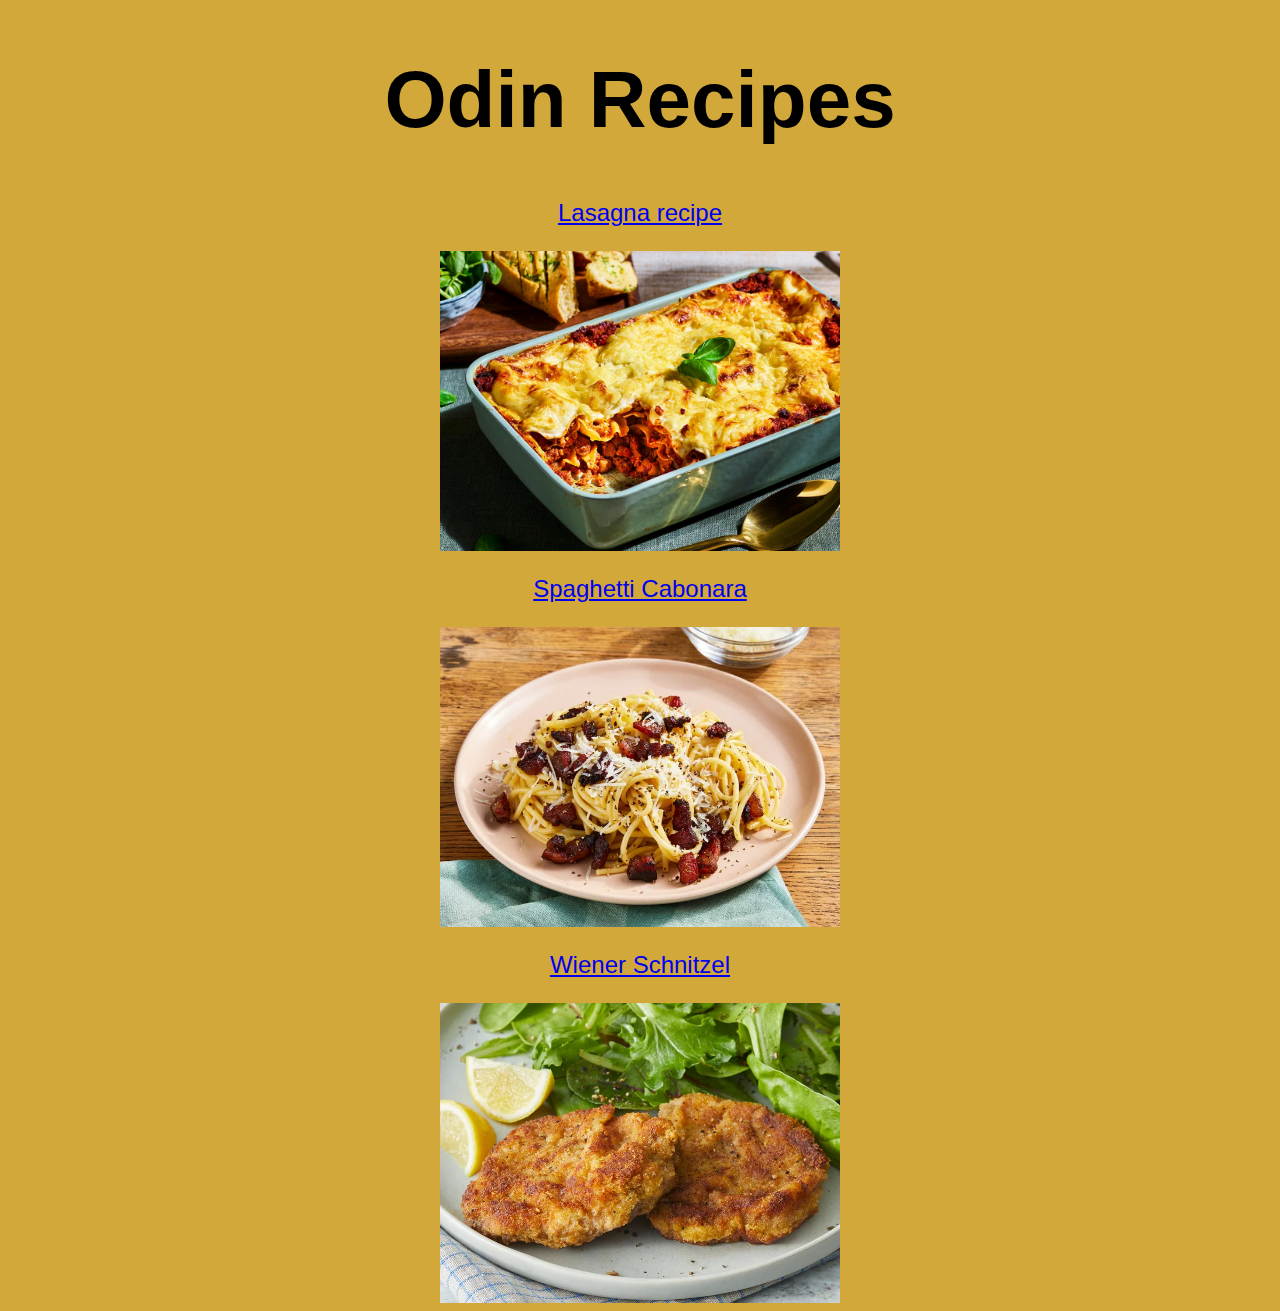
<file: index.html>
<!DOCTYPE html>
<html lang="en">
<head>
    <meta charset="UTF-8">
    <meta name="viewport" content="width=device-width, initial-scale=1.0">
    <title>Odin Recipes</title>
    <link rel="stylesheet" href="style.css">


</head>




<body  class="background">

    



    <h1 class="h1">Odin Recipes</h1>

    <p class="h-link"><a href="./recipes/lasagna.html">Lasagna recipe</a></p>

        <img class="original img" src="./recipes/food images/Lasagne.webp"
        height="300" width="400">



    <p class="h-link"><a href="./recipes/SpaghettiCabonara.html">Spaghetti Cabonara</a></p>

        <img class="original img" src="./recipes/food images/spaghetti carbonara.webp"
        height="300" width="400">


        
    <p class="h-link"><a href="./recipes/WienerSchnitzel.html">Wiener Schnitzel</a></p>

        <img class="original img" src="./recipes/food images/wienerschnitzel.webp"
        height="300" width="400">

    






</body>



</html>
</file>
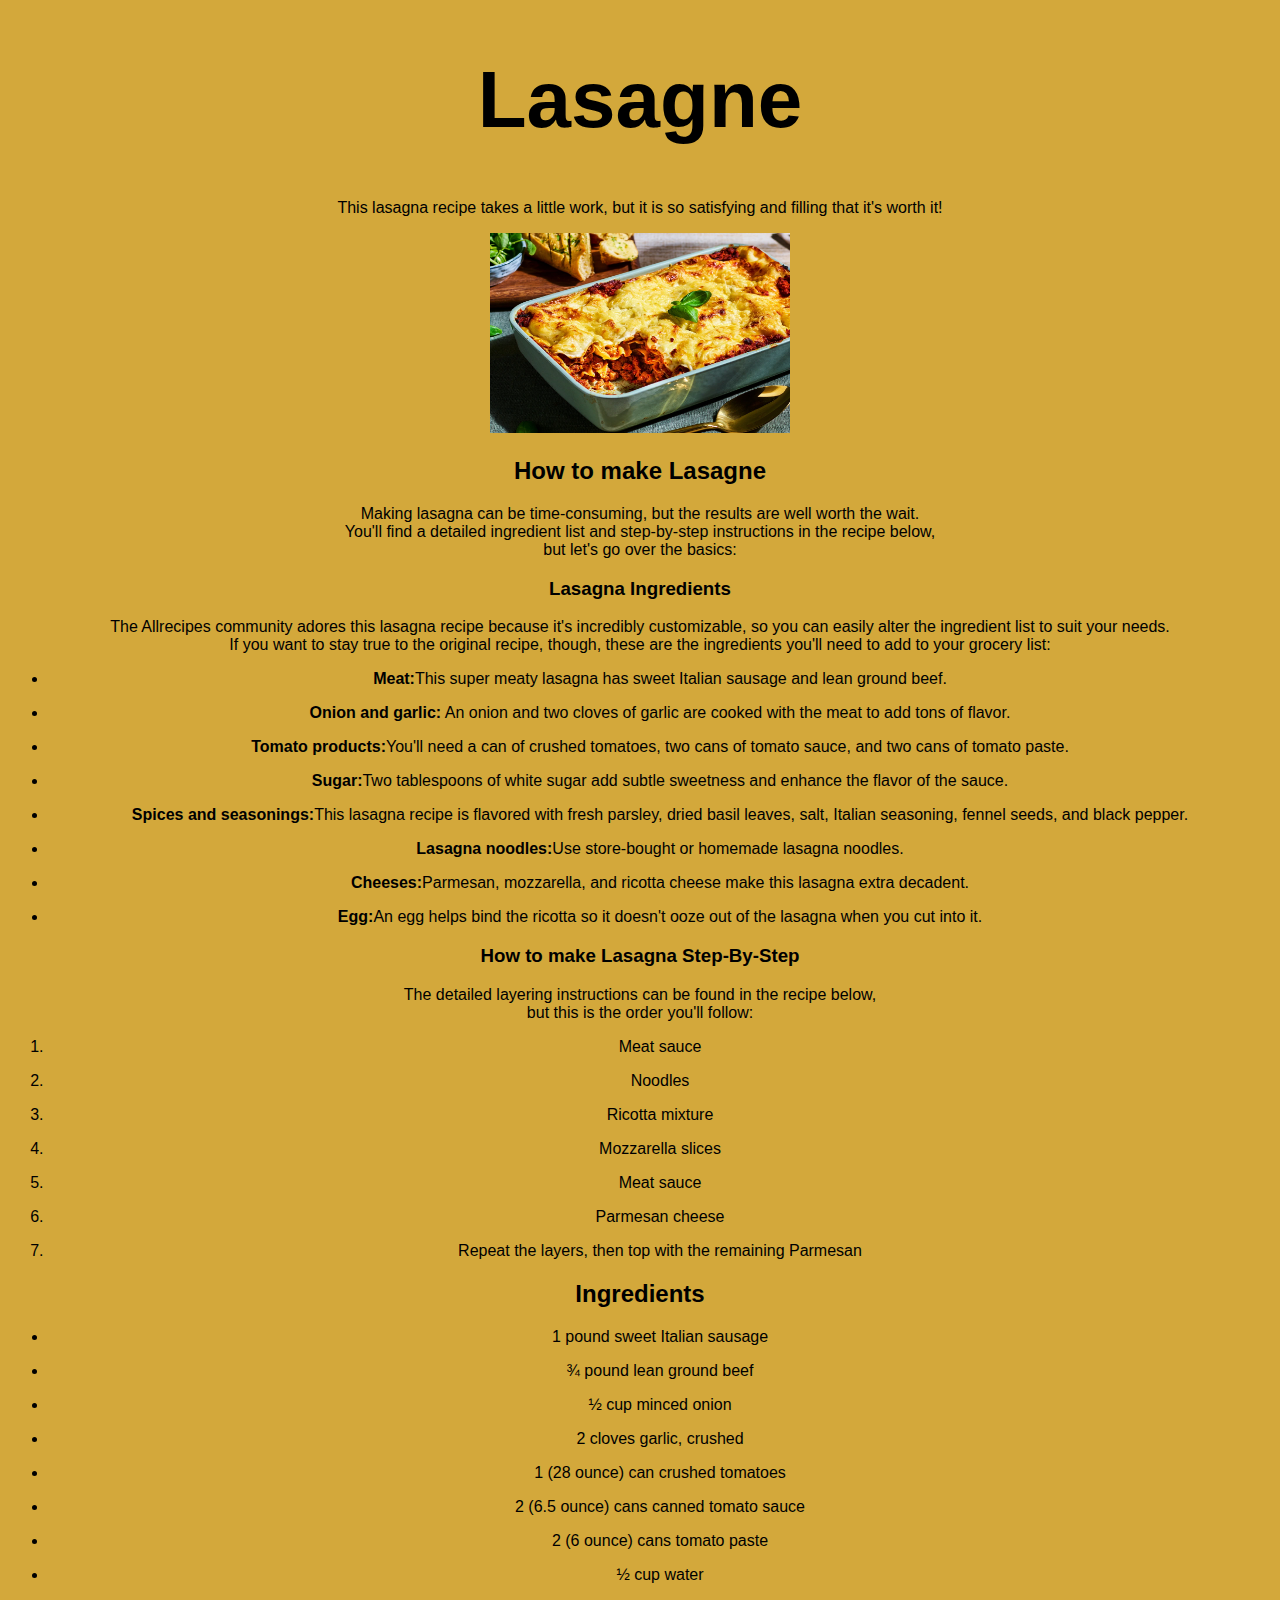
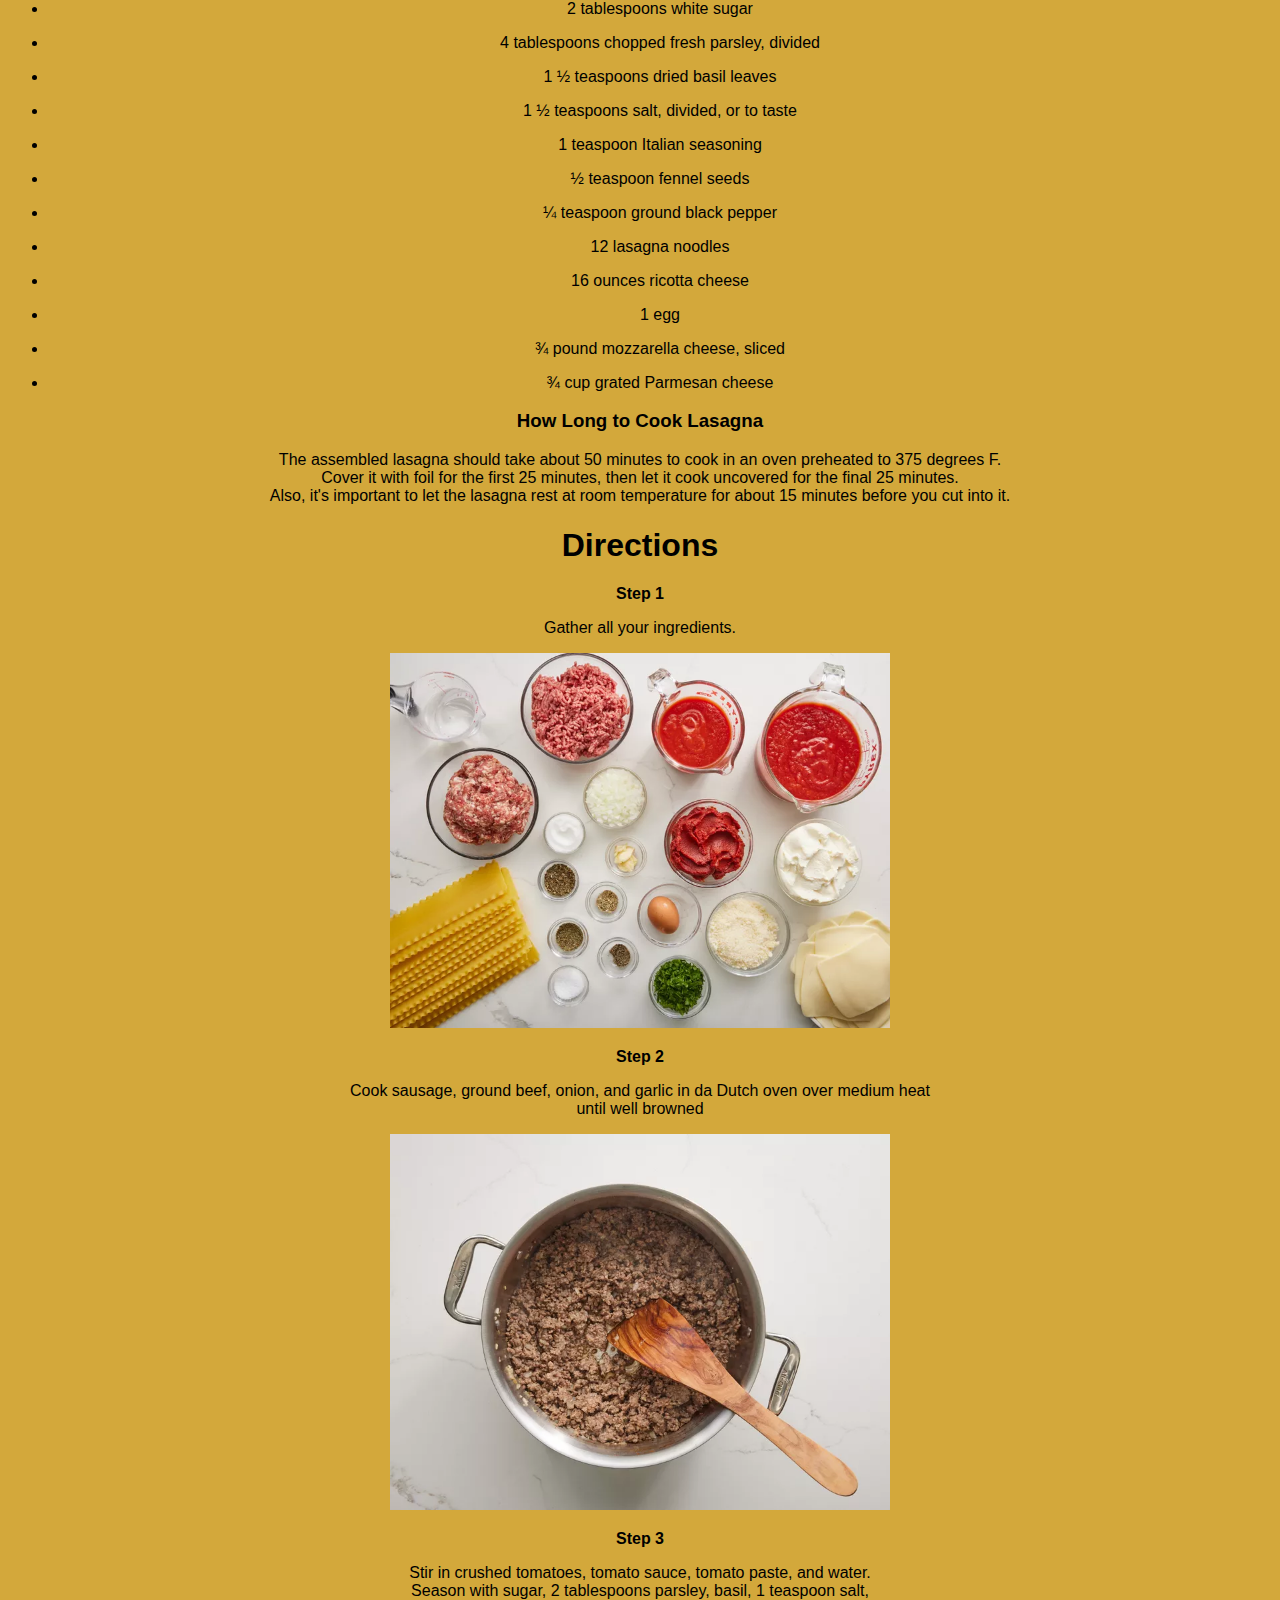
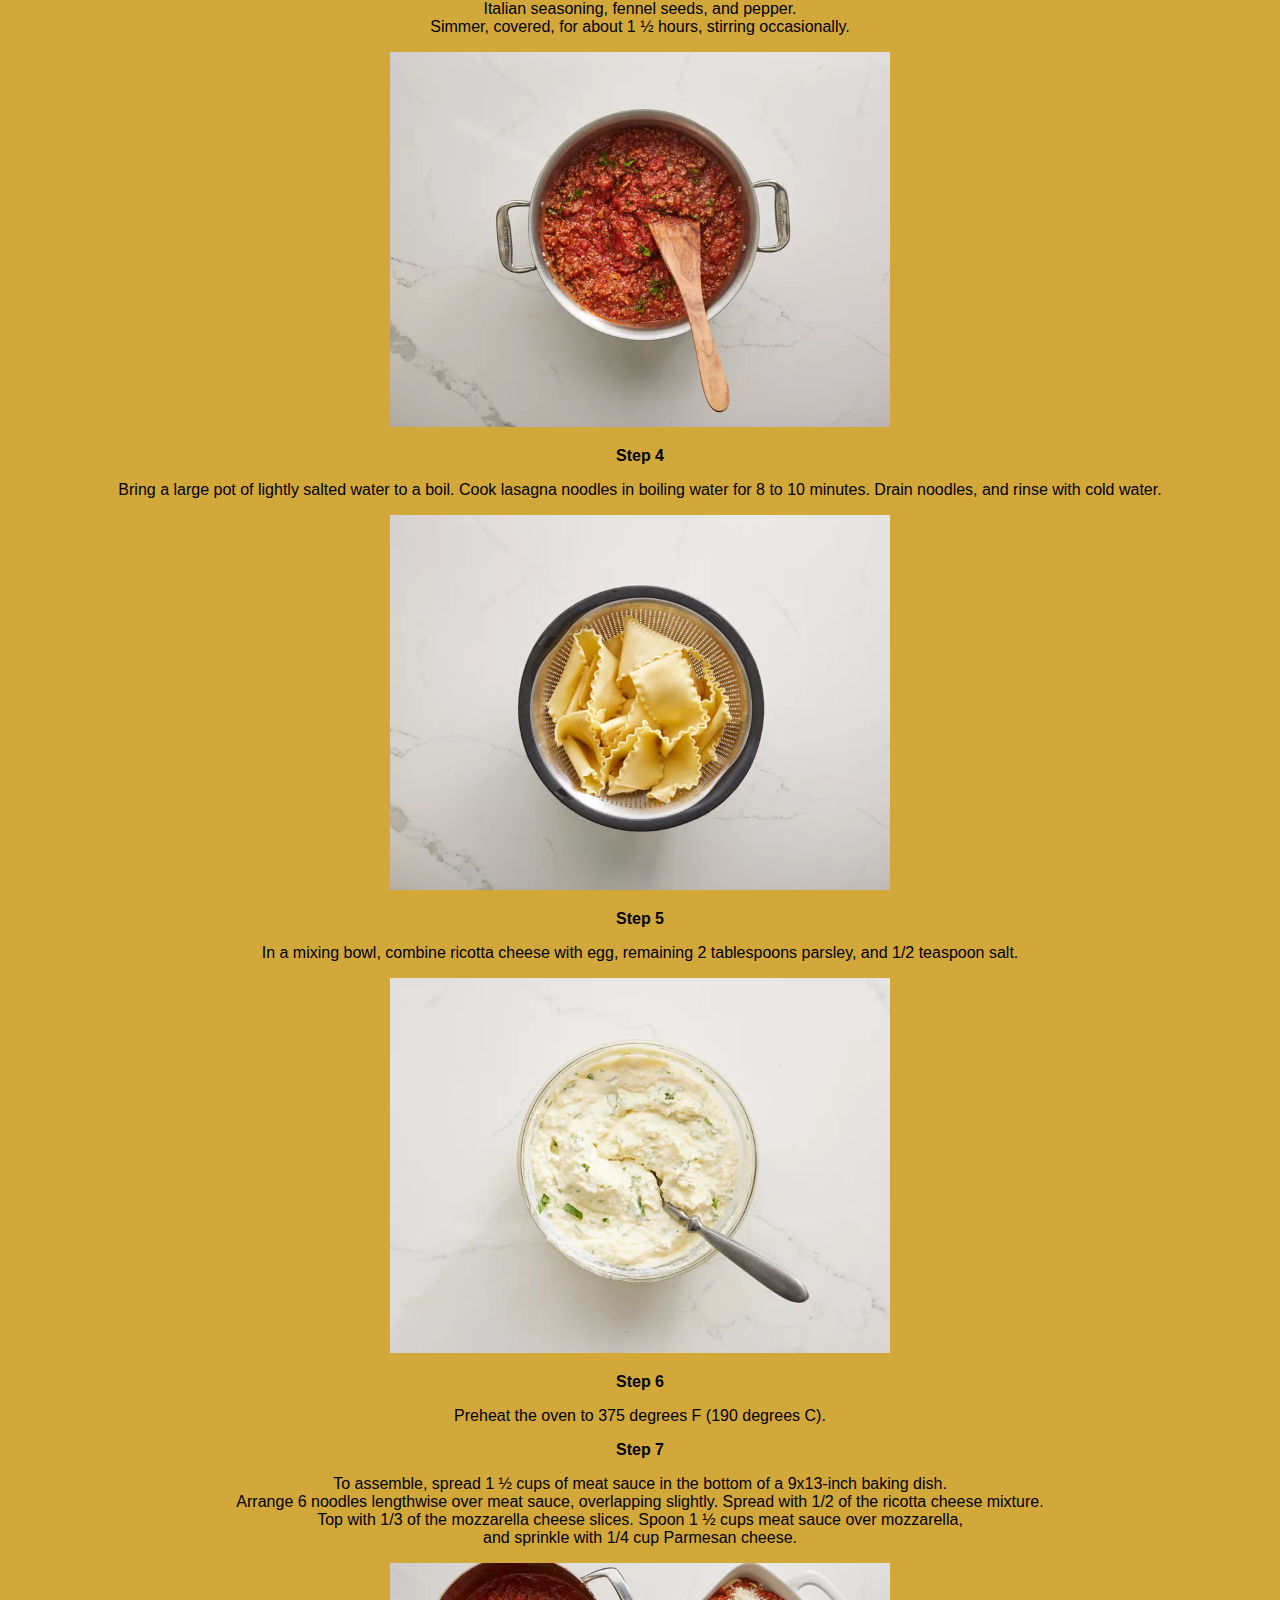
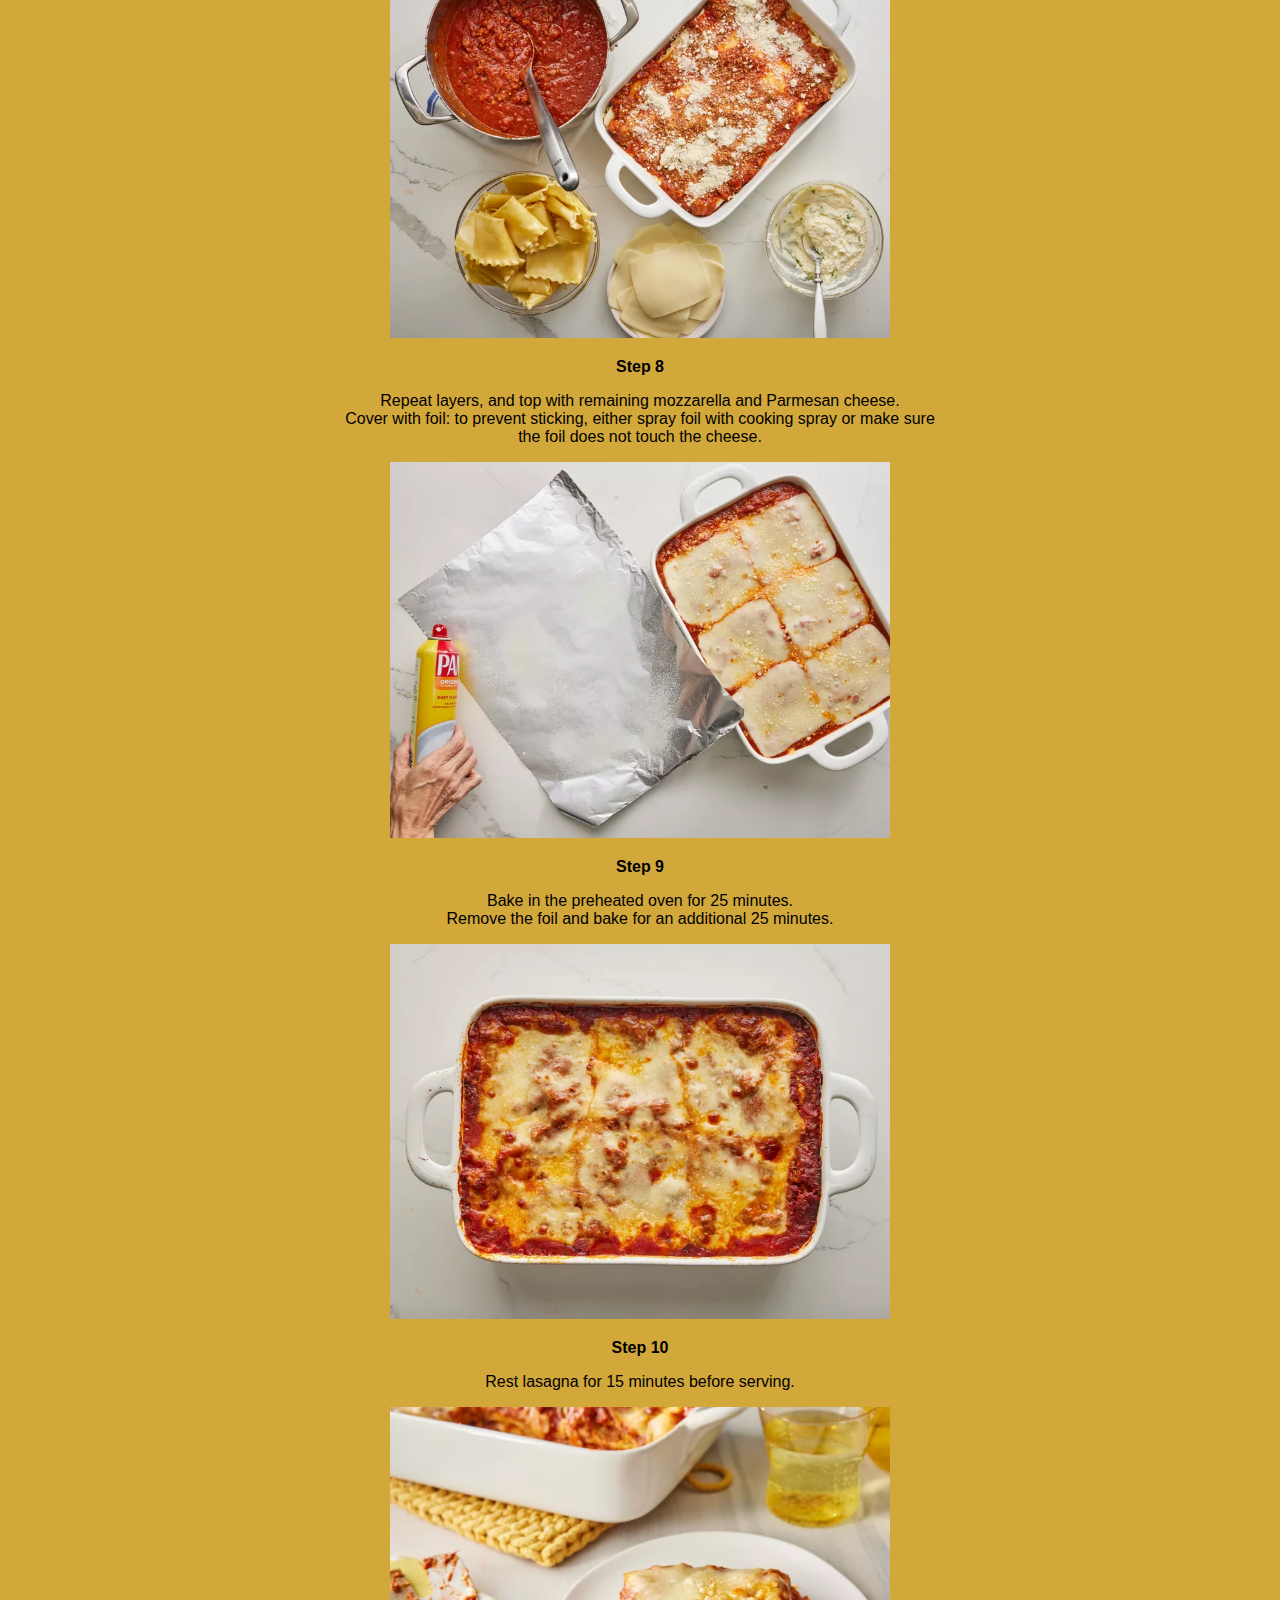
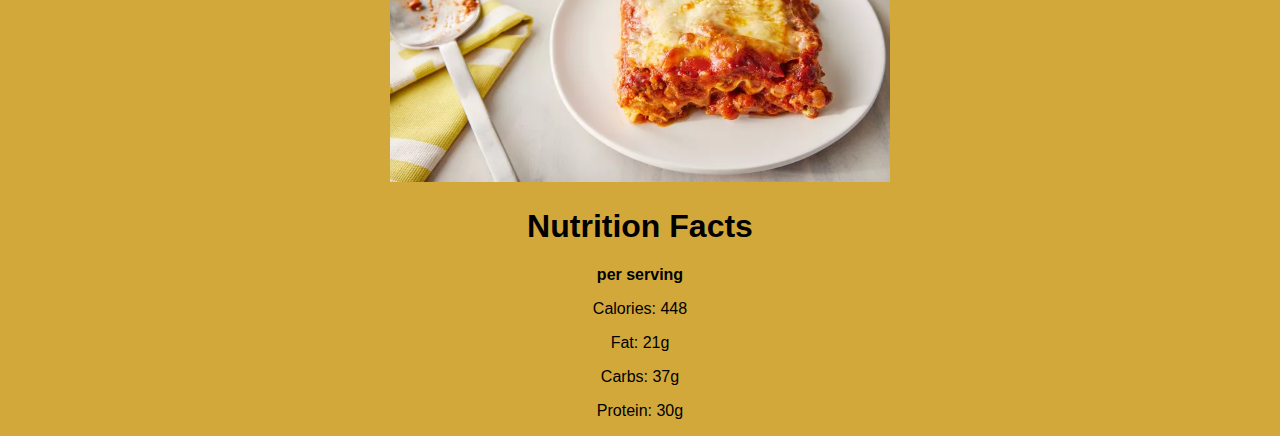
<file: recipes/lasagna.html>
<!DOCTYPE html>
<html lang="en">
<head>


    <meta charset="UTF-8">
    <meta name="viewport" content="width=device-width, initial-scale=1.0">
    <title>Odin-Lasagna</title>
    <link rel="stylesheet" href="../style.css">
   


</head>


<body class="background">


    <div>

    <h1 class="h1">Lasagne</h1>
        <p>This lasagna recipe takes a little work, but it is so satisfying and filling that it's worth it!</p>
        

        <img src="./food images/Lasagne.webp" alt="Lasagne"
        height="200" width="300">

   
    <h2>How to make Lasagne</h2>

        <p>Making lasagna can be time-consuming, but the results are well worth the wait.<br>
            You'll find a detailed ingredient list and step-by-step instructions in the recipe below,<br>
            but let's go over the basics:</p>
    
    <h3>Lasagna Ingredients</h3>

        <p>The Allrecipes community adores this lasagna recipe because it's incredibly customizable, so you can easily alter the ingredient list to suit your needs.<br> 
        If you want to stay true to the original recipe, though, these are the ingredients you'll need to add to your grocery list:</p>

        <ul>
            <li><p><strong>Meat:</strong>This super meaty lasagna has sweet Italian sausage and lean ground beef.</p></li>
            
            <li><p><strong>Onion and garlic:</strong> An onion and two cloves of garlic are cooked with the meat to add tons of flavor.</p></li>

            <li><P><strong>Tomato products:</strong>You'll need a can of crushed tomatoes, two cans of tomato sauce, and two cans of tomato paste.</P></li>

            <li><P><strong>Sugar:</strong>Two tablespoons of white sugar add subtle sweetness and enhance the flavor of the sauce.</P></li>

            <li><P><strong>Spices and seasonings:</strong>This lasagna recipe is flavored with fresh parsley, dried basil leaves, salt, Italian seasoning, fennel seeds, and black pepper.</P></li>

            <li><P><strong>Lasagna noodles:</strong>Use store-bought or homemade lasagna noodles.</P></li>

            <li><P><strong>Cheeses:</strong>Parmesan, mozzarella, and ricotta cheese make this lasagna extra decadent.</P></li>

            <li><p><strong>Egg:</strong>An egg helps bind the ricotta so it doesn't ooze out of the lasagna when you cut into it.</p></li>
        </ul>
    
    <h3>How to make Lasagna Step-By-Step</h3>

        <p>The detailed layering instructions can be found in the recipe below,<br> but this is the order you'll follow:</p>

        <ol >
            <li><p>Meat sauce</p></li>
            <li><p>Noodles</p></li>
            <li><p>Ricotta mixture</p></li>
            <li><p>Mozzarella slices</p></li>
            <li><p>Meat sauce</p></li>
            <li><p>Parmesan cheese</p></li>
            <li><p>Repeat the layers, then top with the remaining Parmesan</p></li>
        </ol>



    <h2>Ingredients</h2>

        <ul>
            
            <li><p>1 pound sweet Italian sausage</li>
            <li><p>¾ pound lean ground beef</p>                
            <li><p>½ cup minced onion</p>               
            <li><p>2 cloves garlic, crushed</p>              
            <li><p>1 (28 ounce) can crushed tomatoes</p>                
            <li><p>2 (6.5 ounce) cans canned tomato sauce</p>                
            <li><p>2 (6 ounce) cans tomato paste</p>                
            <li><p>½ cup water</p>               
            <li><p>2 tablespoons white sugar</p>                
            <li><p>4 tablespoons chopped fresh parsley, divided</p>              
            <li><p>1 ½ teaspoons dried basil leaves</p>            
            <li><p>1 ½ teaspoons salt, divided, or to taste</p>              
            <li><p>1 teaspoon Italian seasoning</p>               
            <li><p>½ teaspoon fennel seeds</p>                
            <li><p>¼ teaspoon ground black pepper</p>              
            <li><p>12 lasagna noodles</p>               
            <li><p>16 ounces ricotta cheese</p>                
            <li><p>1 egg</p>              
            <li><p>¾ pound mozzarella cheese, sliced</p>               
            <li><p>¾ cup grated Parmesan cheese</p>

        </ul>


    <h3>How Long to Cook Lasagna</h3>
        
        <p>The assembled lasagna should take about 50 minutes to cook in an oven preheated to 375 degrees F.<br> 
            Cover it with foil for the first 25 minutes, then let it cook uncovered for the final 25 minutes.<br>
            Also, it's important to let the lasagna rest at room temperature for about 15 minutes before you cut into it.</p>


    <h1>Directions</h1>
            
            <p><strong>Step 1</strong></p>
            <p>Gather all your ingredients.</p>
            <img src="./food images/lasangna step by step img/step 1.webp"
            heigth="400" width="500">
    
            <p><strong>Step 2</strong></p>
            <p>Cook sausage, ground beef, onion, and garlic in da Dutch oven over medium heat<br> until well browned</p>
            <img src="./food images/lasangna step by step img/step 2.webp"
            heigth="400" width="500">

            <p><strong>Step 3</strong></p>
            <p>Stir in crushed tomatoes, tomato sauce, tomato paste, and water.<br> Season with sugar, 2 tablespoons parsley, basil, 1 teaspoon salt,
                <br> Italian seasoning, fennel seeds, and pepper.<br> Simmer, covered, for about 1 ½ hours, stirring occasionally.</p>
            <img src="./food images/lasangna step by step img/step 3.webp"
            heigth="400" width="500">
    
            <p><strong>Step 4</strong></p>
            <p>Bring a large pot of lightly salted water to a boil. Cook lasagna noodles in boiling water for 8 to 10 minutes. Drain noodles, and rinse with cold water.</p>
            <img src="./food images/lasangna step by step img/step 4.webp"
            heigth="400" width="500">

            <p><strong>Step 5</strong></p>
            <p>In a mixing bowl, combine ricotta cheese with egg, remaining 2 tablespoons parsley, and 1/2 teaspoon salt.</p>
            <img src="./food images/lasangna step by step img/step 5.webp"
            heigth="400" width="500">
    
            <p><strong>Step 6</strong></p>
            <p>Preheat the oven to 375 degrees F (190 degrees C).</p>
            
            

            <p><strong>Step 7</strong></p>
            <p>To assemble, spread 1 ½ cups of meat sauce in the bottom of a 9x13-inch baking dish.
                <br> Arrange 6 noodles lengthwise over meat sauce, overlapping slightly. Spread with 1/2 of the ricotta cheese mixture.<br>
                 Top with 1/3 of the mozzarella cheese slices. Spoon 1 ½ cups meat sauce over mozzarella,<br> and sprinkle with 1/4 cup Parmesan cheese.</p>
            <img src="./food images/lasangna step by step img/step 7.webp"
            heigth="400" width="500">
    
            <p><strong>Step 8</strong></p>
            <p>Repeat layers, and top with remaining mozzarella and Parmesan cheese.
                <br> Cover with foil: to prevent sticking, either spray foil with cooking spray or make sure<br> the foil does not touch the cheese.</p>
            <img src="./food images/lasangna step by step img/step 8.webp"
            heigth="400" width="500">

            <p><strong>Step 9</strong></p>
            <p>Bake in the preheated oven for 25 minutes.<br> Remove the foil and bake for an additional 25 minutes.</p>
            <img src="./food images/lasangna step by step img/step 9.webp"
            heigth="400" width="500">
    
            <p><strong>Step 10</strong></p>
            <p>Rest lasagna for 15 minutes before serving.</p>
            <img src="./food images/lasangna step by step img/step 10.webp"
            heigth="400" width="500">


    <h1>Nutrition Facts</h1>


    
        <p><strong>per serving</strong></p>

        <p>Calories: 448 </p>
        <p>Fat: 21g</p>
        <p>Carbs: 37g</p>
        <p>Protein: 30g</p>

    </div>













</body>


</html>
</file>
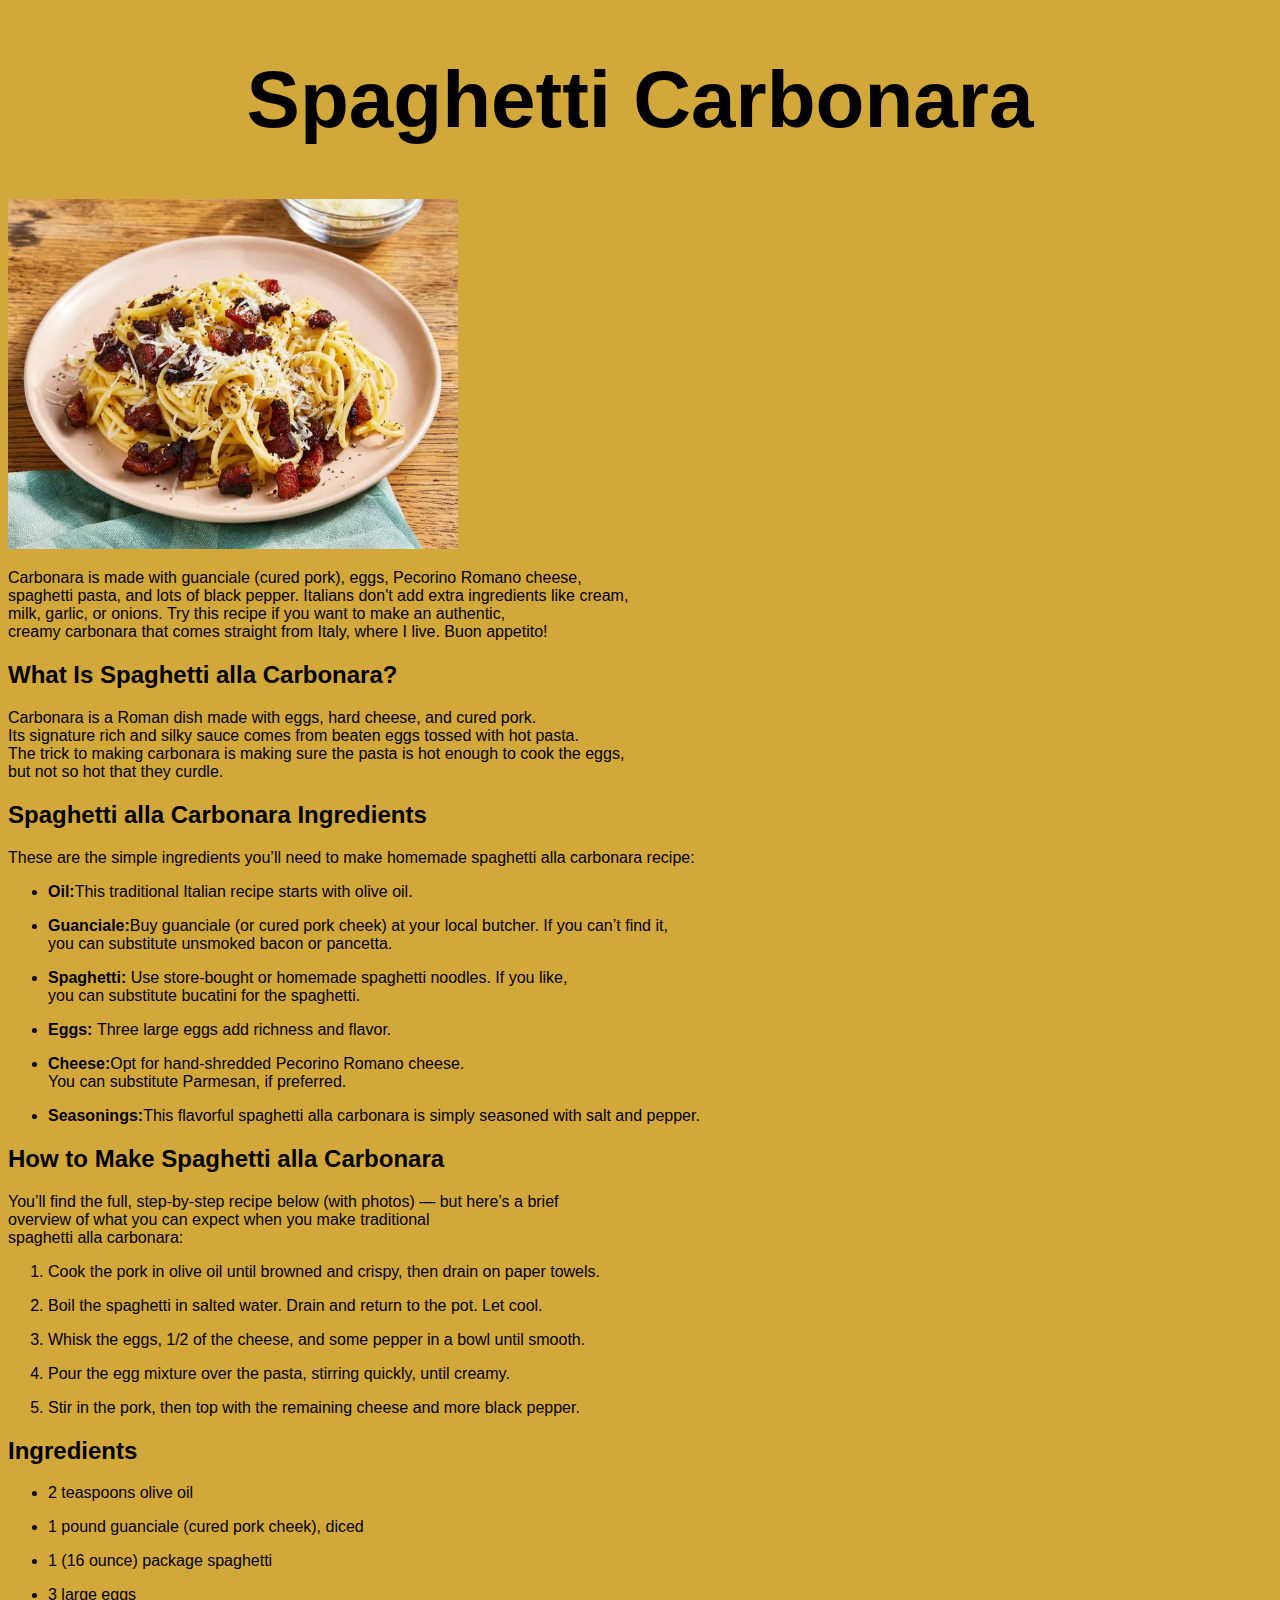
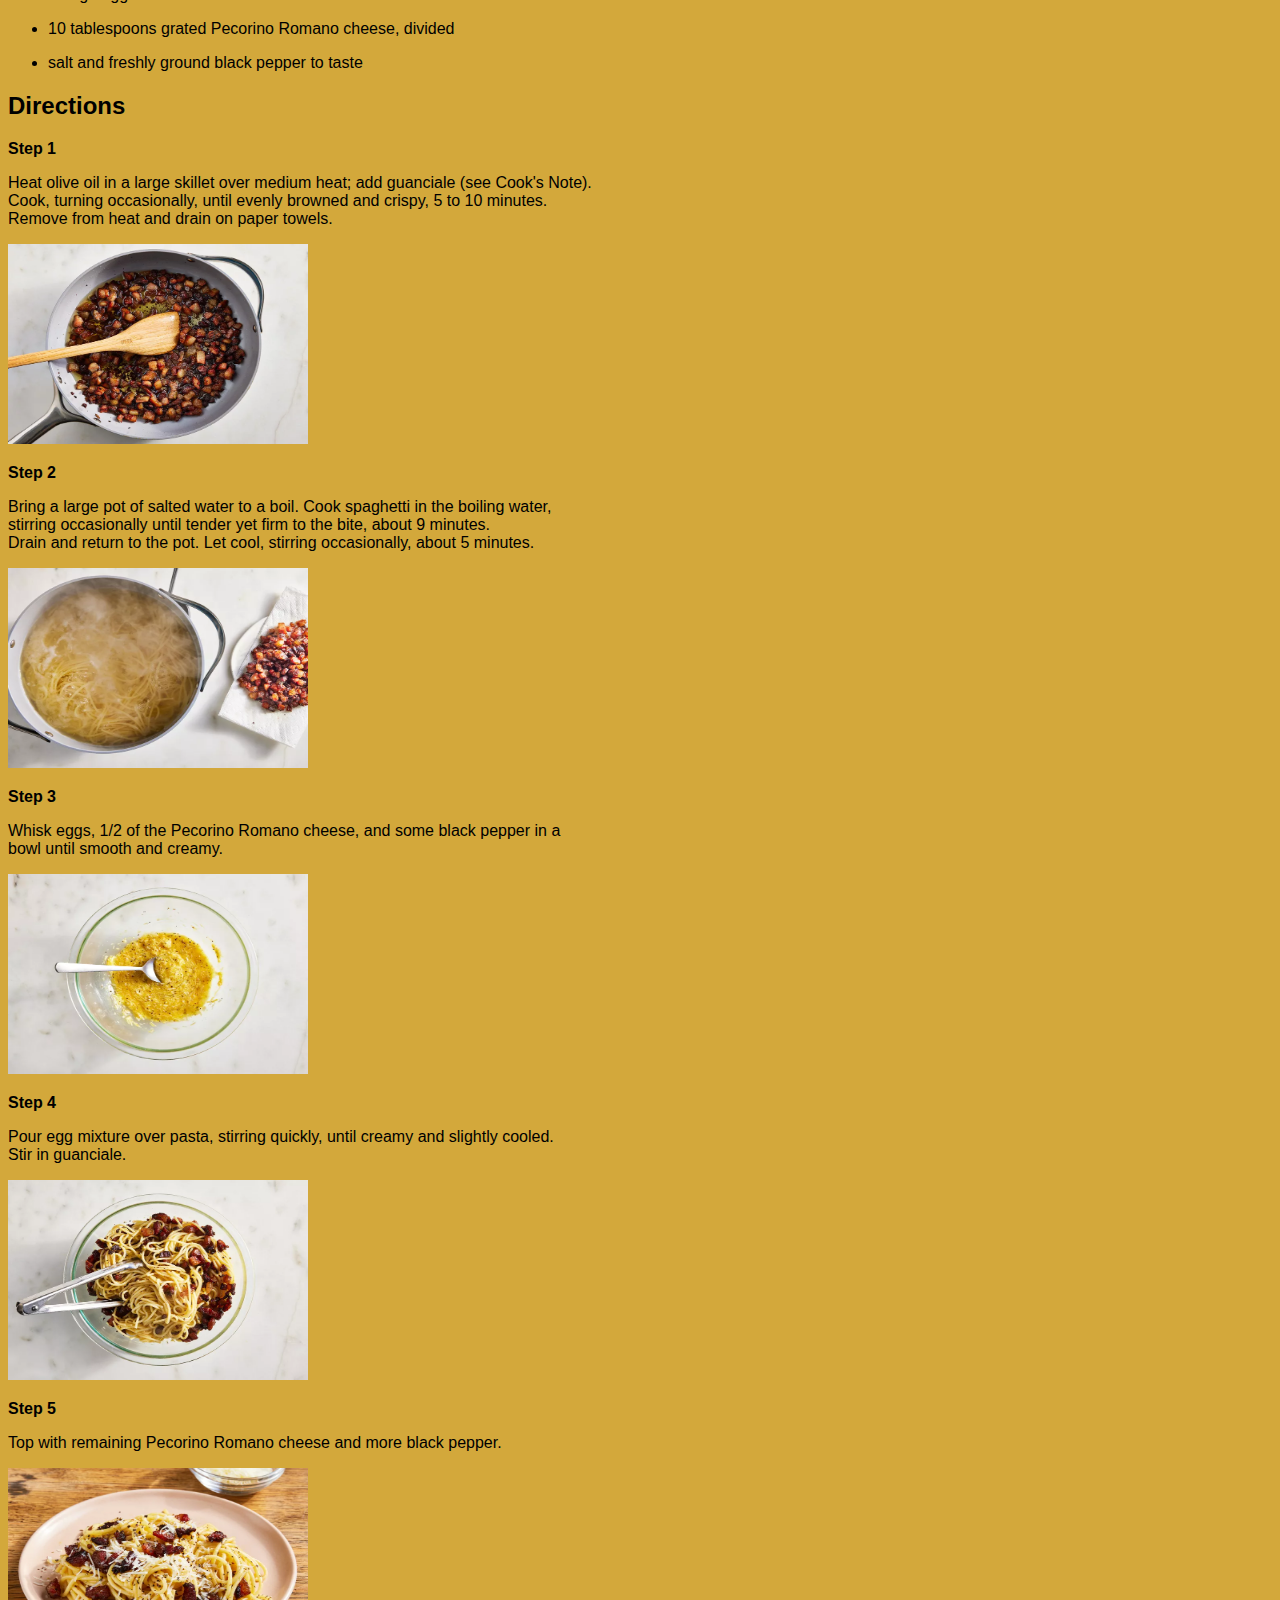
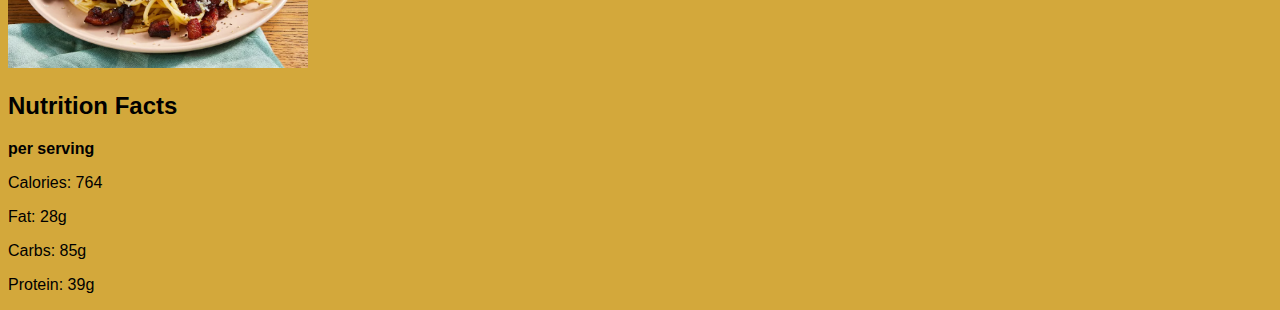
<file: recipes/SpaghettiCabonara.html>
<!DOCTYPE html>
<html lang="en">



<head>

    <meta charset="UTF-8">
    <meta name="viewport" content="width=device-width, initial-scale=1.0">
    <title>Odin-Spaghetti-Cabonara</title>
    <link rel="stylesheet" href="../style.css">

</head>



<body class="background">
    
    <h1 class="h1">Spaghetti Carbonara</h1>
        
        <img src="./food images/spaghetti carbonara.webp"
            height="350" width="450"
        >



        <p>Carbonara is made with guanciale (cured pork), eggs, Pecorino Romano cheese,
            <br> spaghetti pasta, and lots of black pepper. Italians don't add extra ingredients like cream,<br>
            milk, garlic, or onions. Try this recipe if you want to make an authentic,
            <br> creamy carbonara that comes straight from Italy, where I live. Buon appetito!
        </p>
        
    <h2>What Is Spaghetti alla Carbonara?</h2>

        <p>Carbonara is a Roman dish made with eggs, hard cheese, and cured pork.
            <br> Its signature rich and silky sauce comes from beaten eggs tossed with hot pasta.
            <br> The trick to making carbonara is making sure the pasta is hot enough to cook the eggs,
            <br> but not so hot that they curdle. 
        </p>

    <h2>Spaghetti alla Carbonara Ingredients</h2>

        <p>These are the simple ingredients you’ll need to make homemade spaghetti alla carbonara recipe: </p>



       <ul>

            <li><p><strong>Oil:</strong>This traditional Italian recipe starts with olive oil.</p></li>
            <li><p><strong>Guanciale:</strong>Buy guanciale (or cured pork cheek) at your local butcher. If you can’t find it,<br> you can substitute unsmoked bacon or pancetta.</p></li>
            <li><p><strong>Spaghetti: </strong>Use store-bought or homemade spaghetti noodles. If you like,<br> you can substitute bucatini for the spaghetti.</p></li>
            <li><p><strong>Eggs: </strong>Three large eggs add richness and flavor. </p></li>
            <li><p><strong>Cheese:</strong>Opt for hand-shredded Pecorino Romano cheese.<br> You can substitute Parmesan, if preferred.</p></li>
            <li><p><strong>Seasonings:</strong>This flavorful spaghetti alla carbonara is simply seasoned with salt and pepper. </p></li>

        </ul> 
    

    <h2>How to Make Spaghetti alla Carbonara</h2>
        
        <p>You’ll find the full, step-by-step recipe below (with photos) — but here’s a brief
            <br> overview of what you can expect when you make traditional<br> spaghetti alla carbonara: 
        </p>
        
        <ol>

            <li><p>Cook the pork in olive oil until browned and crispy, then drain on paper towels.</p></li>
            <li><p>Boil the spaghetti in salted water. Drain and return to the pot. Let cool.</p></li>
            <li><p>Whisk the eggs, 1/2 of the cheese, and some pepper in a bowl until smooth.</p></li>
            <li><p>Pour the egg mixture over the pasta, stirring quickly, until creamy.</p></li>
            <li><p>Stir in the pork, then top with the remaining cheese and more black pepper.</p></li>
            
        </ol>


    <h2>Ingredients</h2>
        
        <ul>

            <li><p>2 teaspoons olive oil</p></li>
            <li><p>1 pound guanciale (cured pork cheek), diced</p></li>
            <li><p>1 (16 ounce) package spaghetti</p></li>
            <li><p>3 large eggs</p></li>
            <li><p>10 tablespoons grated Pecorino Romano cheese, divided</p></li>
            <li><p>salt and freshly ground black pepper to taste</p></li>

        </ul>
    

    <h2>Directions</h2>
        
        <p><strong>Step 1</strong></p>

        <p>Heat olive oil in a large skillet over medium heat; add guanciale (see Cook's Note).
            <br> Cook, turning occasionally, until evenly browned and crispy, 5 to 10 minutes.
            <br> Remove from heat and drain on paper towels.</p>

        <img src="./food images/spaghetticarbonara step by step img/spaghetti 1.webp"
            height="200" width="300">



        
        <p><strong>Step 2</strong></p>

        <p>Bring a large pot of salted water to a boil. Cook spaghetti in the boiling water,
            <br> stirring occasionally until tender yet firm to the bite, about 9 minutes.
            <br> Drain and return to the pot. Let cool, stirring occasionally, about 5 minutes.</p>

        <img src="./food images/spaghetticarbonara step by step img/spaghetti 2.webp"
            height="200" width="300">




        <p><strong>Step 3</strong></p>

        <p>Whisk eggs, 1/2 of the Pecorino Romano cheese, and some black pepper in a
            <br> bowl until smooth and creamy.</p>

        <img src="./food images/spaghetticarbonara step by step img/spaghetti 3.webp"
            height="200" width="300">




        <p><strong>Step 4</strong></p>

        <p>Pour egg mixture over pasta, stirring quickly, until creamy and slightly cooled.
            <br> Stir in guanciale.</p>

        <img src="./food images/spaghetticarbonara step by step img/spaghetti 4.webp"
            height="200" width="300">





        <p><strong>Step 5</strong></p>
        <p>Top with remaining Pecorino Romano cheese and more black pepper.</p>
        <img src="./food images/spaghetticarbonara step by step img/spaghetti 5.webp"
            height="200" width="300">

    <h2>Nutrition Facts</h2>
        
        <p><strong>per serving</strong></p>


        <p>Calories: 764 </p>
        <p>Fat: 28g</p>
        <p>Carbs: 85g</p>
        <p>Protein: 39g</p>











    
</body>
</html>
</file>
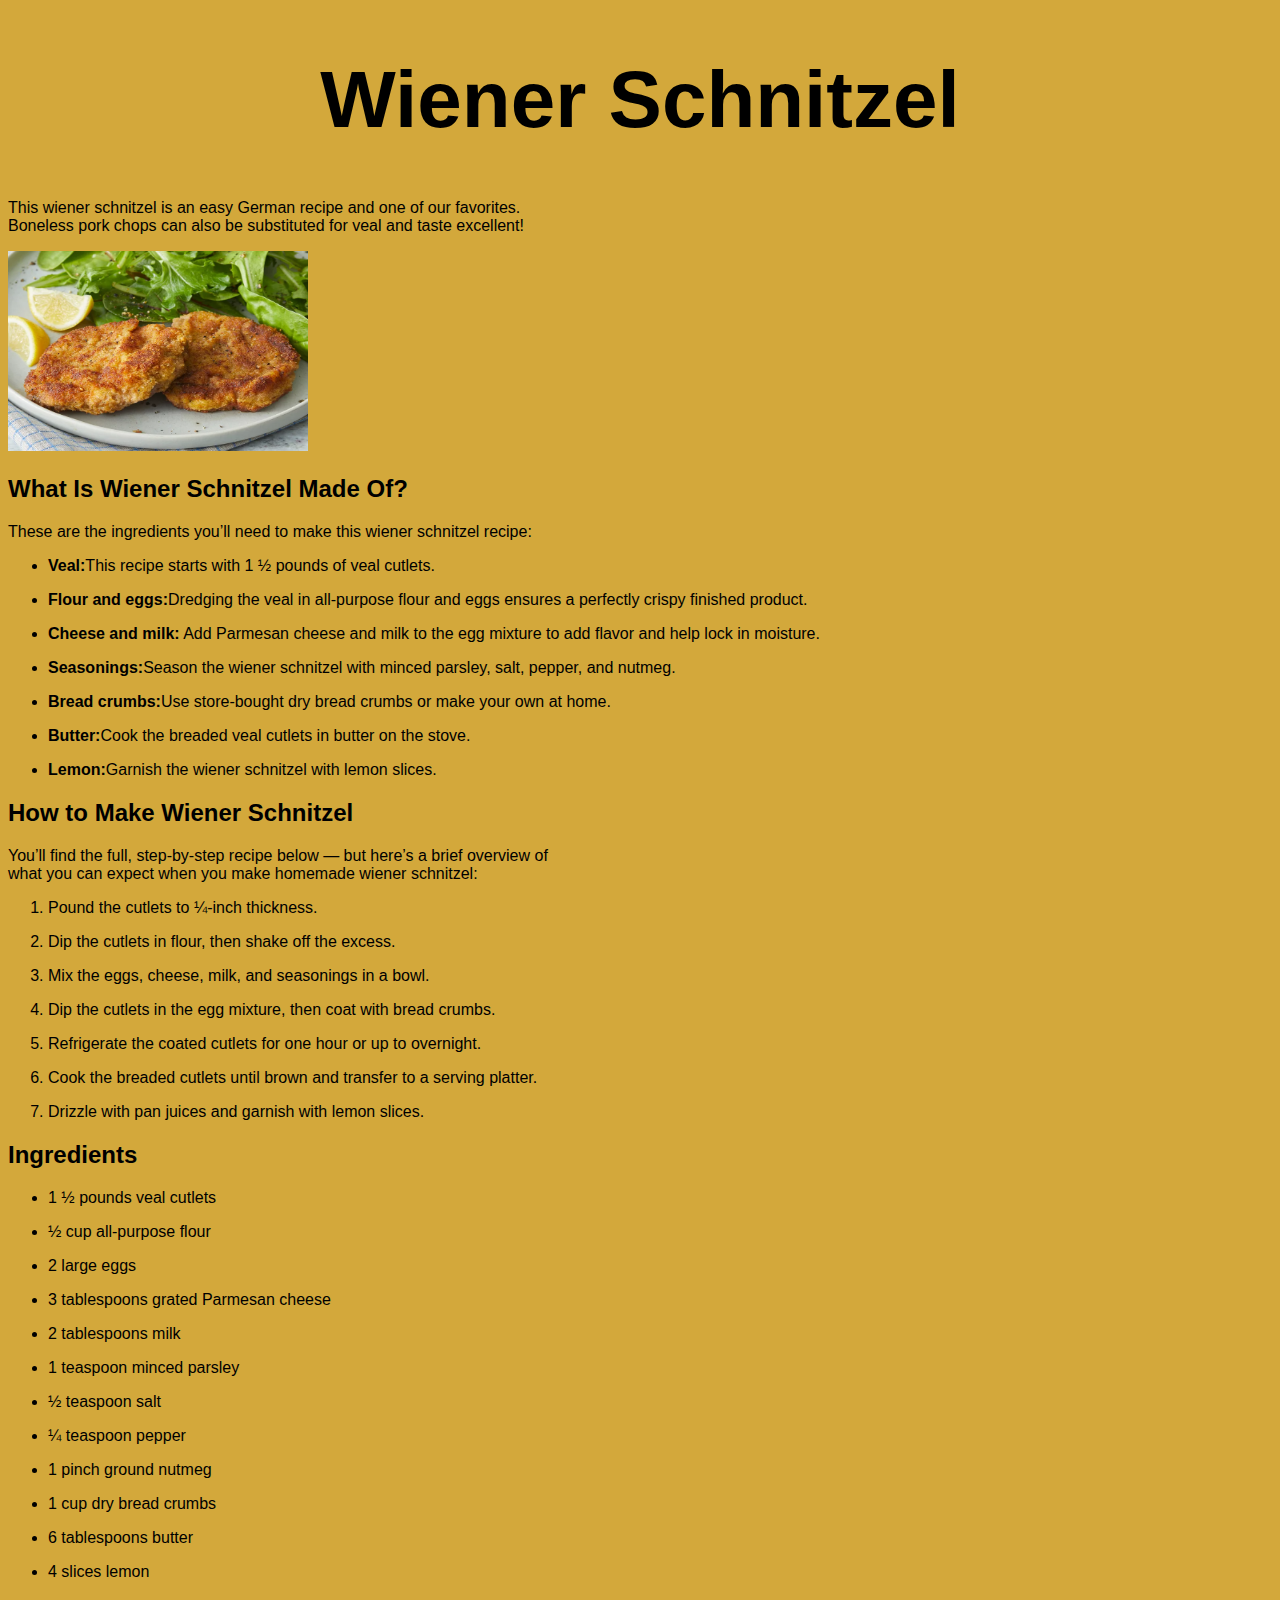
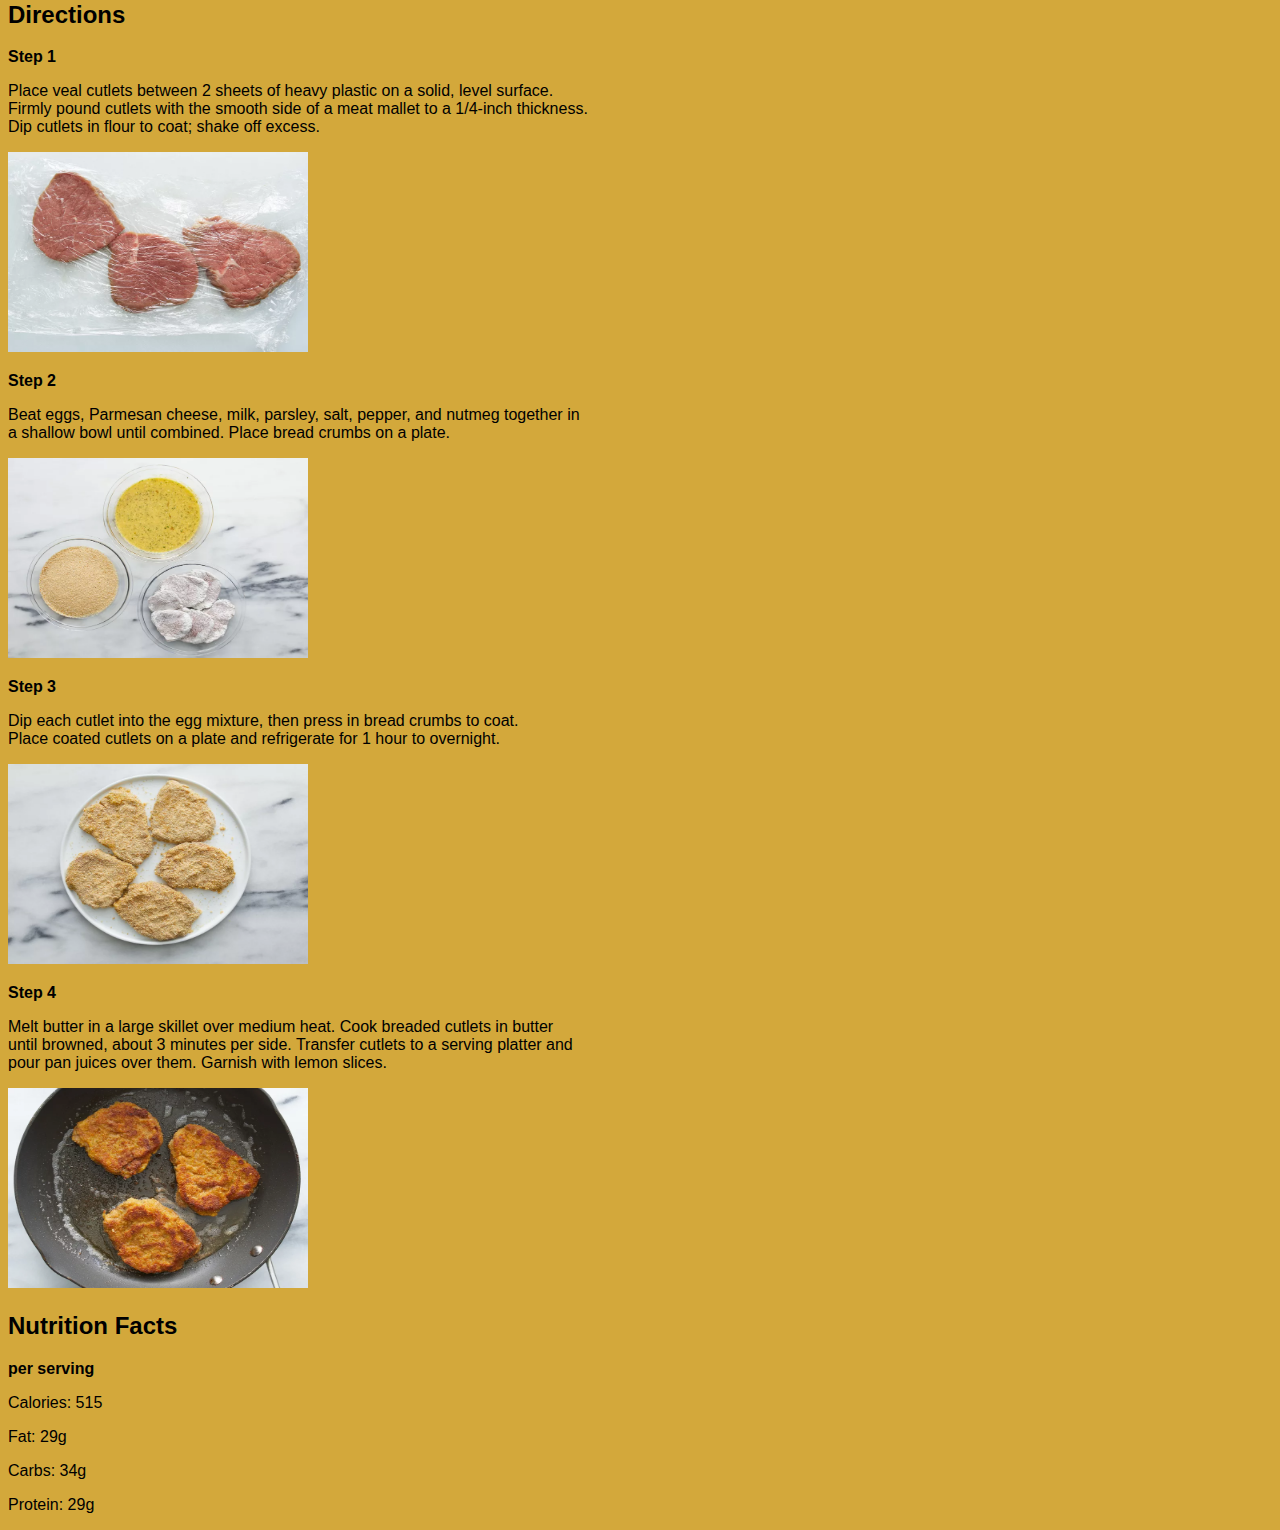
<file: recipes/WienerSchnitzel.html>
<!DOCTYPE html>
<html lang="en">


<head>

    <meta charset="UTF-8">
    <meta name="viewport" content="width=device-width, initial-scale=1.0">
    <title>Odin-Wiener-Schnitzel</title>
    <link rel="stylesheet" href="../style.css">

</head>




<body class="background">
    
    <h1 class="h1">Wiener Schnitzel</h1>

        <p>This wiener schnitzel is an easy German recipe and one of our favorites.
        <br> Boneless pork chops can also be substituted for veal and taste excellent!</p>

        <img src="./food images/wienerschnitzel.webp"
            height="200" width="300">




    
    <h2>What Is Wiener Schnitzel Made Of?</h2>
        
        <p>These are the ingredients you’ll need to make this wiener schnitzel recipe:</p>

        <ul>

            <li><p><strong>Veal:</strong>This recipe starts with 1 ½ pounds of veal cutlets.</p></li>
            <li><p><strong>Flour and eggs:</strong>Dredging the veal in all-purpose flour and eggs ensures a perfectly crispy finished product. </p></li>
            <li><p><strong>Cheese and milk:</strong> Add Parmesan cheese and milk to the egg mixture to add flavor and help lock in moisture.</p></li>
            <li><p><strong>Seasonings:</strong>Season the wiener schnitzel with minced parsley, salt, pepper, and nutmeg.</p></li>
            <li><p><strong>Bread crumbs:</strong>Use store-bought dry bread crumbs or make your own at home.</p></li>
            <li><p><strong>Butter:</strong>Cook the breaded veal cutlets in butter on the stove.</p></li>
            <li><p><strong>Lemon:</strong>Garnish the wiener schnitzel with lemon slices.</p></li>

        </ul>



    
    <h2>How to Make Wiener Schnitzel</h2>

        <p>You’ll find the full, step-by-step recipe below — but here’s a brief overview of<br> what you can expect when you make homemade wiener schnitzel: </p>

        <ol>
            <li><p>Pound the cutlets to ¼-inch thickness. </p></li>
            <li><p>Dip the cutlets in flour, then shake off the excess. </p></li>
            <li><p>Mix the eggs, cheese, milk, and seasonings in a bowl. </p></li>
            <li><p>Dip the cutlets in the egg mixture, then coat with bread crumbs.</p></li>
            <li><p>Refrigerate the coated cutlets for one hour or up to overnight.</p></li>
            <li><p>Cook the breaded cutlets until brown and transfer to a serving platter.</p></li>
            <li><p>Drizzle with pan juices and garnish with lemon slices. </p></li>
        </ol>





    <h2>Ingredients</h2>
        
        <ul>

            <li><p>1 ½ pounds veal cutlets</p></li>
            <li><p>½ cup all-purpose flour</p></li>
            <li><p>2 large eggs</p></li>
            <li><p>3 tablespoons grated Parmesan cheese</p></li>
            <li><p>2 tablespoons milk</p></li>
            <li><p>1 teaspoon minced parsley</p></li>
            <li><p>½ teaspoon salt</p></li>
            <li><p>¼ teaspoon pepper</p></li>
            <li><p>1 pinch ground nutmeg</p></li>
            <li><p>1 cup dry bread crumbs</p></li>
            <li><p>6 tablespoons butter</p></li>
            <li><p>4 slices lemon</p4></li>

        </ul>



    <h2>Directions</h2>

        <p><strong>Step 1</strong></p>

            <p>Place veal cutlets between 2 sheets of heavy plastic on a solid, level surface.
            <br> Firmly pound cutlets with the smooth side of a meat mallet to a 1/4-inch thickness.
            <br> Dip cutlets in flour to coat; shake off excess.</p>
        
            <img src="./food images/wienerschnitzel step by step img/schnitzel 1.webp"
                height="200" width="300">



            

        <p><strong>Step 2</strong></p>

            <p>Beat eggs, Parmesan cheese, milk, parsley, salt, pepper, and nutmeg together in
                <br> a shallow bowl until combined. Place bread crumbs on a plate.</p>
            
            <img src="./food images/wienerschnitzel step by step img/schnitzel 2.webp"
                height="200" width="300"> 



                
        <p><strong>Step 3</strong></p>

            <p>Dip each cutlet into the egg mixture, then press in bread crumbs to coat.
                <br> Place coated cutlets on a plate and refrigerate for 1 hour to overnight.</p>
                
            <img src="./food images/wienerschnitzel step by step img/schnitzel 3.webp"
                height="200" width="300">




        <p><strong>Step 4</strong></p>

            <p>Melt butter in a large skillet over medium heat. Cook breaded cutlets in butter
                <br> until browned, about 3 minutes per side. Transfer cutlets to a serving platter and
                <br> pour pan juices over them. Garnish with lemon slices.</p>
                    
            <img src="./food images/wienerschnitzel step by step img/schnitzel 4.webp"
                height="200" width="300">



     <h2>Nutrition Facts</h2>
                
     <p><strong>per serving</strong></p>

     <p>Calories: 515 </p>
     <p>Fat: 29g</p>
     <p>Carbs: 34g</p>
     <p>Protein: 29g</p>
        
                

        
    









</body>
</html>
</file>
<file: style.css>
body{
    font-family: Arial, Helvetica, sans-serif;
}


.background{
background-color: rgb(211, 168, 59);

}


.h1{
    font-size: 500%;
    text-align: center;
    
}

.h-link{
    text-align: center;
    font-size: 150%;
}

.original.img{
    display: block;
    margin: auto;
}


div{
    text-align: center;
}
</file>
